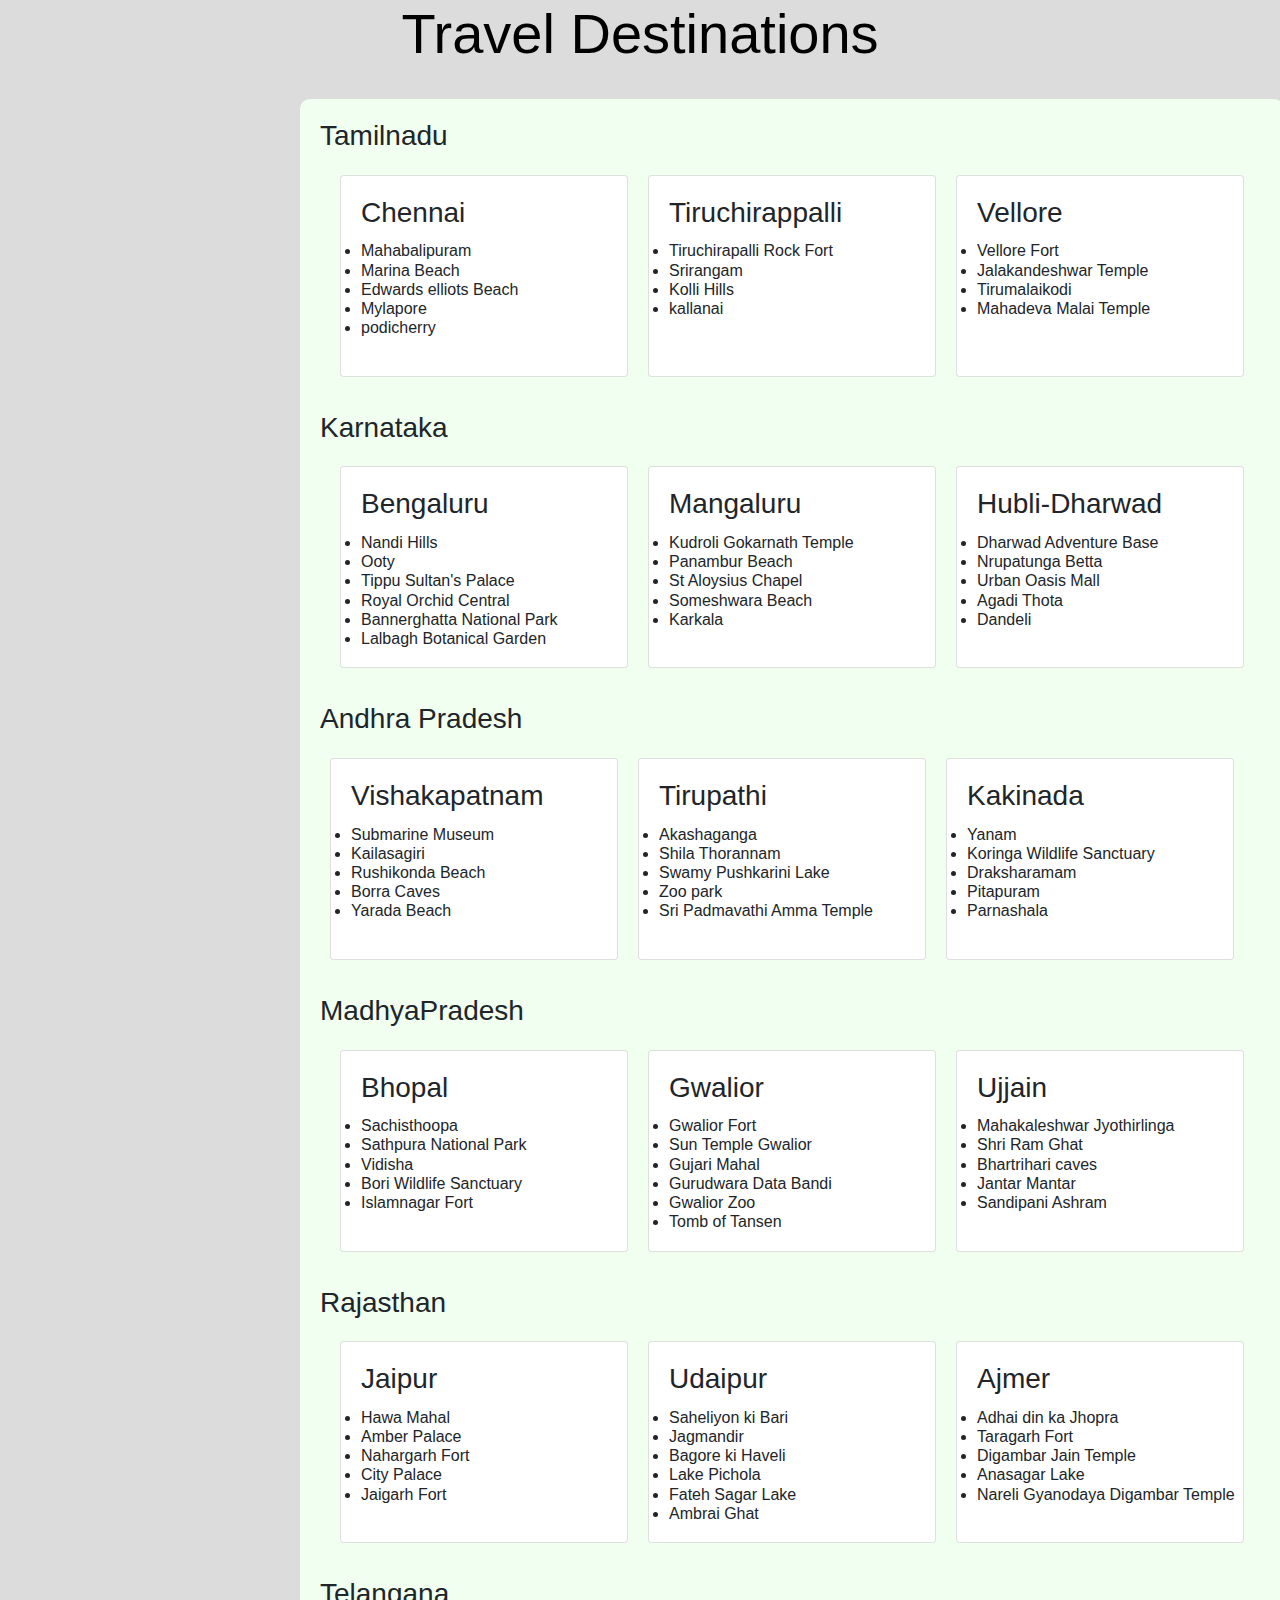
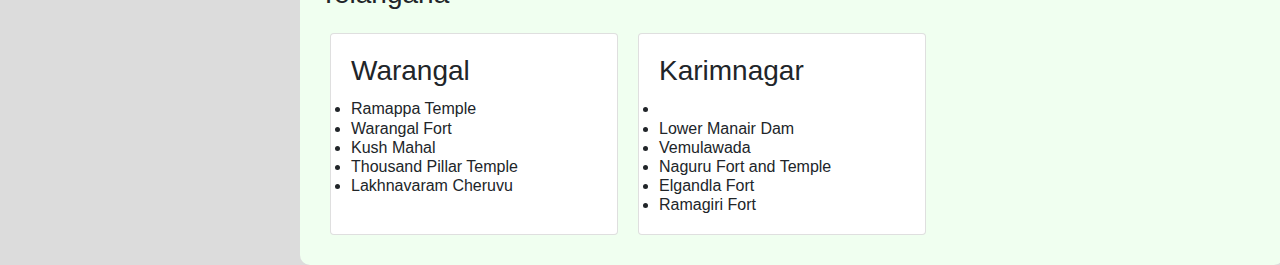
<file: smartcity/templates/destinations.html>
<!DOCTYPE html>
<html lang="en">
<head>
    <meta charset="UTF-8">
    <meta http-equiv="X-UA-Compatible" content="IE=edge">
    <meta name="viewport" content="width=device-width, initial-scale=1.0">
    <link rel="stylesheet" href="https://cdn.jsdelivr.net/npm/bootstrap@4.0.0/dist/css/bootstrap.min.css" integrity="sha384-Gn5384xqQ1aoWXA+058RXPxPg6fy4IWvTNh0E263XmFcJlSAwiGgFAW/dAiS6JXm" crossorigin="anonymous">
    <title>Travel Destinations</title>
    <style>.bod{
    background-color: honeydew;
    width: fit-content;
    
    padding: 20px;
    border-radius: 10px;

    }
    .bod-container{
        margin-left: 200px;
        padding-left: 100px;
        border-radius: 50px;

        
    }
    .body{
        background-color: gainsboro;
        
    }
    .display-4{
        font-weight: 400;
        color: black;
    }
    .card-body{
      overflow: scroll;
      width: 300px;
      height: 200px;
    }

    </style>
</head>
<body class="body">
    <h1 class="display-4" align="center">Travel Destinations</h1>
    <br>
    <div class="bod-container">
   <div align="center" class="bod">
    <h3 class="card-title" align="left">Tamilnadu</h3>
 <table cellpadding="10px"><tr>
    <td><div class="card" style="width: 18rem;">
        <div class="card-body">
          <h3 class="card-title">Chennai</h3>
          <h6 class="card-text">
            
                <li>Mahabalipuram</li>
                <li>Marina Beach</li>
                <li>Edwards elliots Beach</li>
                <li>Mylapore</li>
                <li>podicherry</li>
           
          </h6>
          
        </div>
      </div></td>
    <td><div class="card" style="width: 18rem;">
        <div class="card-body">
          <h3 class="card-title">Tiruchirappalli</h3>
          <h6 class="card-text">
            
            <li>Tiruchirapalli Rock Fort</li>
            <li>Srirangam</li>
            <li>Kolli Hills</li>
            <li>kallanai</li>
            
       
      </h6>
        </div>
      </div></td>
    <td><div class="card" style="width: 18rem;">
        <div class="card-body">
            <h3 class="card-title">Vellore</h3>
            <h6 class="card-text">
              
              <li>Vellore Fort</li>
              <li>Jalakandeshwar Temple</li>
              <li>Tirumalaikodi</li>
              <li>Mahadeva Malai Temple</li>
              
         
        </h6>
        </div>
      </div></td>
</tr></table>
<br>

<h3 class="card-title" align="left">Karnataka</h3>
<table cellpadding="10px"><tr>
   <td><div class="card" style="width: 18rem;">
       <div class="card-body">
        <h3 class="card-title">Bengaluru</h3>
        <h6 class="card-text">
          
          <li>Nandi Hills</li>
          <li>Ooty</li>
          <li>Tippu Sultan's Palace</li>
          <li>Royal Orchid Central</li>
          <li>Bannerghatta National Park</li>
          <li>Lalbagh Botanical Garden</li>
     
    </h6>
       </div>
     </div></td>
   <td><div class="card" style="width: 18rem;">
       <div class="card-body">
        <h3 class="card-title">Mangaluru</h3>
        <h6 class="card-text">
          
          <li>Kudroli Gokarnath Temple</li>
          <li>Panambur Beach</li>
          <li>St Aloysius Chapel</li>
          <li>Someshwara Beach</li>
          <li>Karkala</li>
     
    </h6>
       </div>
     </div></td>
   <td><div class="card" style="width: 18rem;">
       <div class="card-body">
        <h3 class="card-title">Hubli-Dharwad</h3>
        <h6 class="card-text">
          
          <li>Dharwad Adventure Base</li>
          <li>Nrupatunga Betta</li>
          <li>Urban Oasis Mall</li>
          <li>Agadi Thota</li>
          <li>Dandeli</li>
     
    </h6>
       </div>
     </div></td>
</tr></table>

<br>

<h3 class="card-title" align="left">Andhra Pradesh</h3>
<table cellpadding="10px"><tr>
   <td><div class="card" style="width: 18rem;">
       <div class="card-body">
        <h3 class="card-title">Vishakapatnam</h3>
        <h6 class="card-text">
          
          <li>Submarine Museum</li>
          <li>Kailasagiri</li>
          <li>Rushikonda Beach</li>
          <li>Borra Caves</li>
          <li>Yarada Beach</li>
     
    </h6>
       </div>
     </div></td>
   <td><div class="card" style="width: 18rem;">
       <div class="card-body">
        <h3 class="card-title">Tirupathi</h3>
        <h6 class="card-text">
          
          <li>Akashaganga</li>
          <li>Shila Thorannam</li>
          <li>Swamy Pushkarini Lake</li>
          <li>Zoo park</li>
          <li>Sri Padmavathi Amma Temple</li>
     
    </h6>
       </div>
     </div></td>
   <td><div class="card" style="width: 18rem;">
       <div class="card-body">
        <h3 class="card-title">Kakinada</h3>
        <h6 class="card-text">
          
          <li>Yanam</li>
          <li>Koringa Wildlife Sanctuary</li>
          <li>Draksharamam</li>
          <li>Pitapuram</li>
          <li>Parnashala</li>
     
    </h6>
       </div>
     </div></td>
     <td></td>
</tr></table>
<br>
<h3 class="card-title" align="left">MadhyaPradesh</h3>
<table cellpadding="10px"><tr>
   <td><div class="card" style="width: 18rem;">
       <div class="card-body">
        <h3 class="card-title">Bhopal</h3>
        <h6 class="card-text">
          
          <li>Sachisthoopa</li>
          <li>Sathpura National Park</li>
          <li>Vidisha</li>
          <li>Bori Wildlife Sanctuary</li>
          <li>Islamnagar Fort</li>
     
    </h6>
       </div>
     </div></td>
   <td><div class="card" style="width: 18rem;">
       <div class="card-body">
        <h3 class="card-title">Gwalior</h3>
        <h6 class="card-text">
          
          <li>Gwalior Fort</li>
          <li>Sun Temple Gwalior</li>
          <li>Gujari Mahal</li>
          <li>Gurudwara Data Bandi</li>
          <li>Gwalior Zoo</li>
          <li>Tomb of Tansen</li>
     
    </h6>
       </div>
     </div></td>
   <td><div class="card" style="width: 18rem;">
       <div class="card-body">
        <h3 class="card-title">Ujjain</h3>
        <h6 class="card-text">
          
          <li>Mahakaleshwar Jyothirlinga</li>
          <li>Shri Ram Ghat</li>
          <li>Bhartrihari caves</li>
          <li>Jantar Mantar</li>
          <li>Sandipani Ashram</li>
     
    </h6>
       </div>
     </div></td>
</tr></table>
<br>
<h3 class="card-title" align="left">Rajasthan</h3>
<table cellpadding="10px"><tr>
   <td><div class="card" style="width: 18rem;">
       <div class="card-body">
        <h3 class="card-title">Jaipur</h3>
        <h6 class="card-text">
          
          <li>Hawa Mahal</li>
          <li>Amber Palace</li>
          <li>Nahargarh Fort</li>
          <li>City Palace</li>
          <li>Jaigarh Fort</li>
     
    </h6>
       </div>
     </div></td>
   <td><div class="card" style="width: 18rem;">
       <div class="card-body">
        <h3 class="card-title">Udaipur</h3>
        <h6 class="card-text">
          
          <li>Saheliyon ki Bari</li>
          <li>Jagmandir</li>
          <li>Bagore ki Haveli</li>
          <li>Lake Pichola</li>
          <li>Fateh Sagar Lake</li>
          <li>Ambrai Ghat</li>
     
    </h6>
       </div>
     </div></td>
   <td><div class="card" style="width: 18rem;">
       <div class="card-body">
        <h3 class="card-title">Ajmer</h3>
        <h6 class="card-text">
          
          <li>Adhai din ka Jhopra</li>
          <li>Taragarh Fort</li>
          <li>Digambar Jain Temple</li>
          <li>Anasagar Lake</li>
          <li>Nareli Gyanodaya Digambar Temple </li>
     
    </h6>
       </div>
     </div></td>
</tr></table>
<br>
<div class="tel" align="left">
<h3 class="card-title" align="left">Telangana</h3>
<table cellpadding="10px"><tr>
   <td><div class="card" style="width: 18rem;">
       <div class="card-body">
        <h3 class="card-title">Warangal</h3>
        <h6 class="card-text">
          
          <li>Ramappa Temple</li>
          <li>Warangal Fort</li>
          <li>Kush Mahal</li>
          <li>Thousand Pillar Temple</li>
          <li>Lakhnavaram Cheruvu</li>
     
    </h6>
       </div>
     </div></td>
   <td><div class="card" style="width: 18rem;">
       <div class="card-body">
        <h3 class="card-title">Karimnagar</h3>
        <h6 class="card-text">
          
          <li></li>
          <li>Lower Manair Dam</li>
          <li>Vemulawada</li>
          <li>Naguru Fort and Temple</li>
          <li>Elgandla Fort</li>
          <li>Ramagiri Fort</li>
     
    </h6>
       </div>
     </div></td></div>
   
</tr></table>
</div> 
</div>
</body>
</html>
</file>
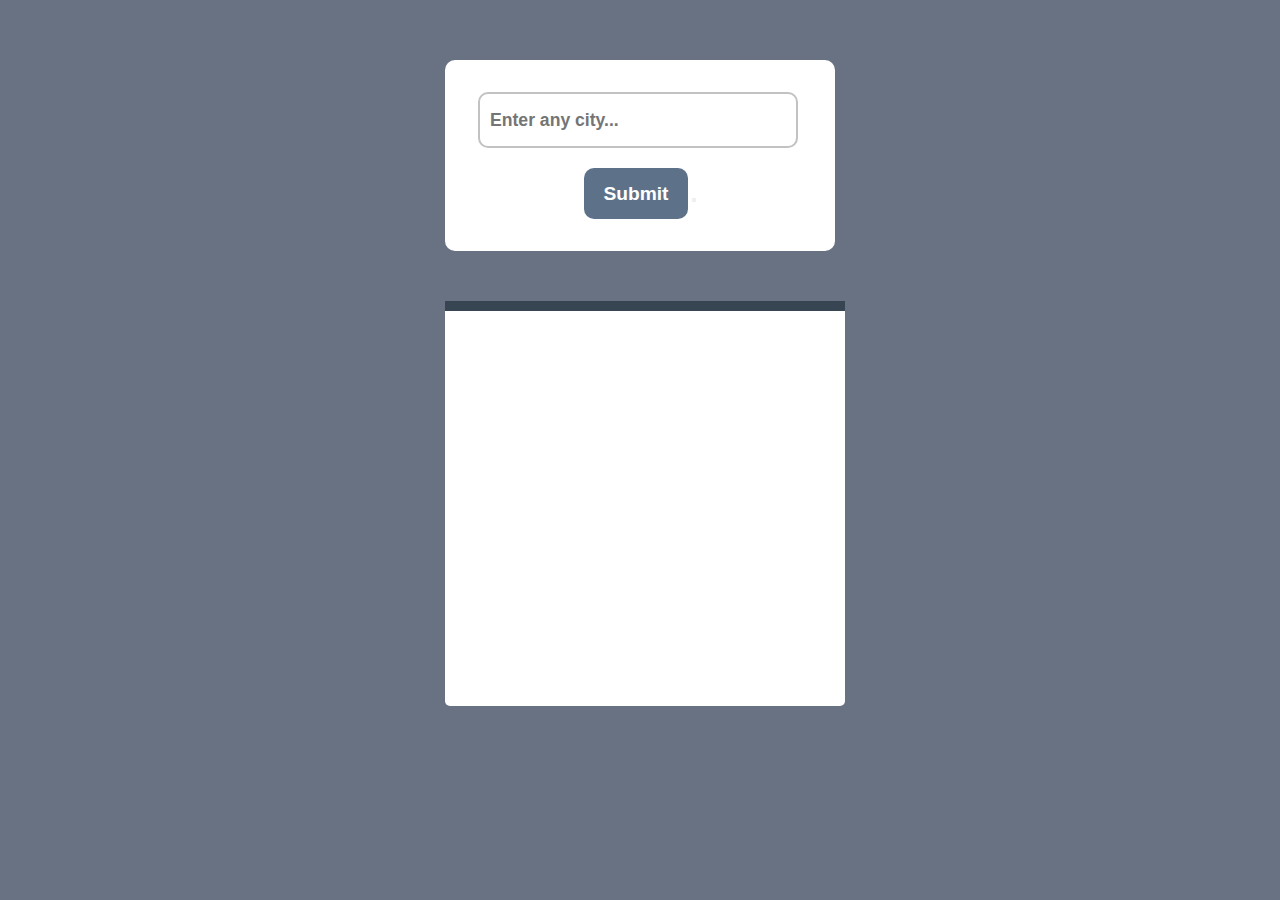
<file: smartcity/templates/weather.html>
<!DOCTYPE html>
<html lang="en">
<head>
    <meta charset="UTF-8">
    <meta name="viewport" content="width=device-width, initial-scale=1.0">
    <title>Weather </title>
    <link href="https://fonts.googleapis.com/css2?family=Indie+Flower&display=swap" rel="stylesheet">

  
    <style media="screen">
* {
    margin: 0;
    padding: 0;
    box-sizing: border-box;
}
body{
    background: #697282;
}

/* --------------------background */
.container-fluid{
 width: 410px;
 margin: 50px auto;
 padding: 10px;

}


.inputs {
    padding: 2rem 0 2rem 0;
    text-align: center;
    justify-content: center;
    background: white;
    border-radius: 10px;

}

.inputs input[type="text"] {
    height: 3.5rem;
    width: 20rem;
    background: #212121;
    font-weight: bold;
    font-size: 1.1rem;
    padding: 10px;
    border: none;
    background-color: transparent;
    border: 2px solid #c2c2c2;
    border-radius: 10px;
    margin-right:4px ;

}
.inputs input[type="submit"] {
    height: 3.2rem;
    width: 6.5rem;
    background: #5d7289;
    font-weight: bold;
    color: white;
    font-size: 1.2rem;
    margin-top: 20px;
    border: none;
    border-radius: 10px;
}

/* -------------------------------display */
.display {
    text-align: center;
    width: 400px;
    color: #16a864;
}
.wrapper {
    margin: 0 9rem;

    background-color: white;
    height: 45vh;
    margin: 50px auto;
    border-radius: 5px;
}

.wrapper h2{
    padding: 5px 0;
    text-align: center;
    background: #374451;
    color: white;
    font-family: sans-serif;
    border-radius: 0px;
  }
  .wrapper p{
    margin:20px 50px;
    margin-right: 20px;
text-align: left;
color: #04214c;
    font-size:23px;
  }

  .wrapper h2 span{
    font-size: 26px;
    color: #9beefb;
  }
    .wrapper p span{
    color: #90006e;
    font-size: 25px;
  }

    </style>


</head>
<body>
    <div class="container-fluid">



            <section class="main">


    
            <section class="inputs">
                <input type="text" placeholder="Enter any city..." id="cityinput">
                <input type="submit" value="Submit" id="add">
            <button placeholder="submit" id="add"></button>
            </section>

     
            <section class="display">
                <div class="wrapper">
                    <h2 id="cityoutput"></h2>
                    <p id="description"></p>
                    <p id="temp"></p>
                    <p id="wind"></p>

                </div>
            </section>
            </section>

    </div>

    <script>

      //Now we need to determine the constant of one of the id functions. Because no html function can be used directly in JavaScript.
var inputval = document.querySelector('#cityinput')
var btn = document.querySelector('#add');
var city = document.querySelector('#cityoutput')
var descrip = document.querySelector('#description')
var temp = document.querySelector('#temp')
var wind = document.querySelector('#wind')

 
apik = "3045dd712ffe6e702e3245525ac7fa38"


function convertion(val){
    return (val - 273).toFixed(2)
}

    btn.addEventListener('click', function(){


        fetch('https://api.openweathermap.org/data/2.5/weather?q='+inputval.value+'&appid='+apik)
        .then(res => res.json())

         //.then(data => console.log(data))

        .then(data => {


            var nameval = data['name']
            var descrip = data['weather']['0']['description']
            var tempature = data['main']['temp']
            var wndspd = data['wind']['speed']

            city.innerHTML=`Weather of <span>${nameval}<span>`
            temp.innerHTML = `Temperature: <span>${ convertion(tempature)} C</span>`
            description.innerHTML = `Sky Conditions: <span>${descrip}<span>`
            wind.innerHTML = `Wind Speed: <span>${wndspd} km/h<span>`

        })


        .catch(err => alert('You entered Wrong city name'))
    })

    </script>
</body>
</html>
</file>
